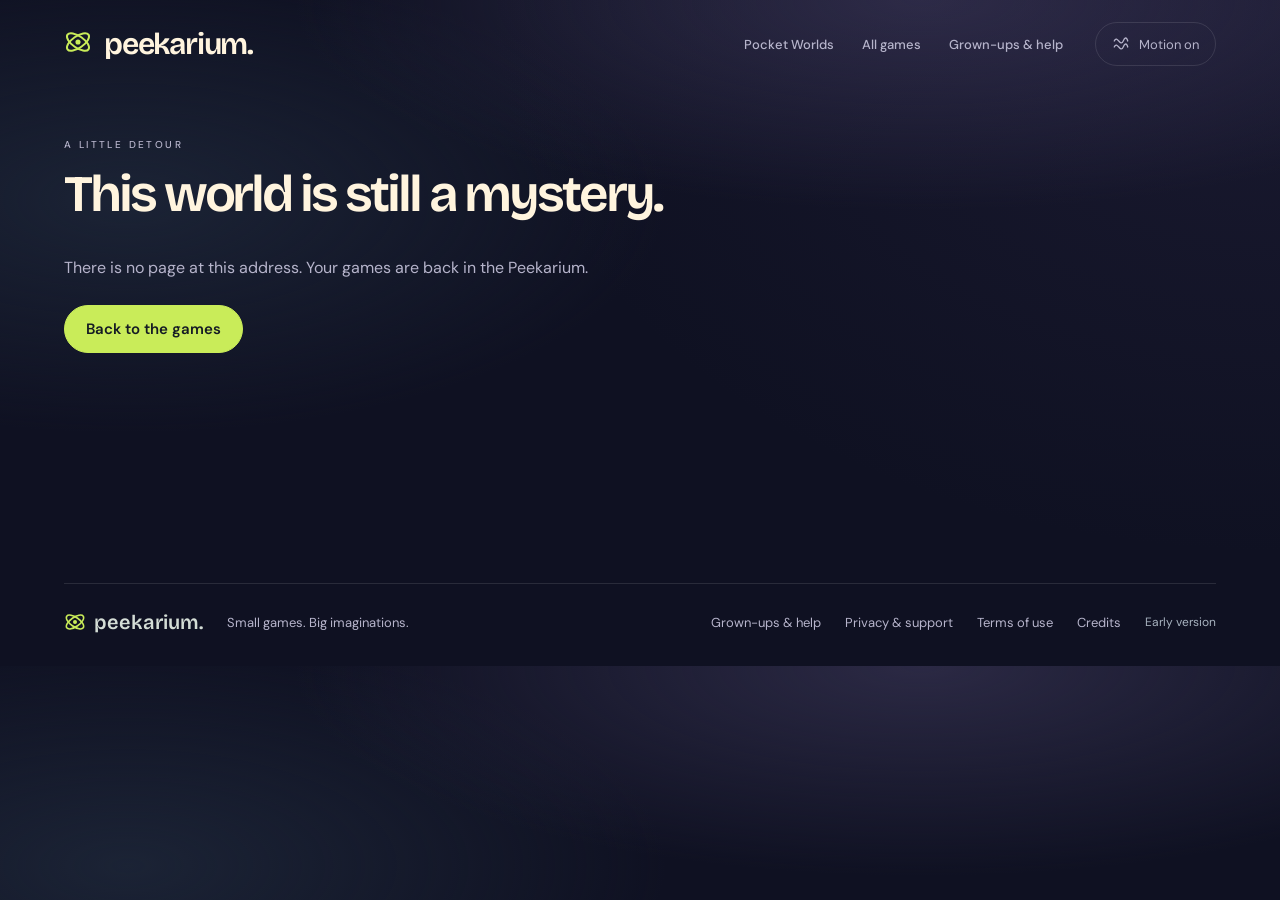
<file: index.html>
<!doctype html>
<html lang="en">
  <head>
    <meta charset="UTF-8" />
    <meta name="viewport" content="width=device-width, initial-scale=1.0" />
    <meta name="theme-color" content="#101325" />
    <meta name="description" content="Peek into tiny glass worlds, then dive right in. Explore My Aquarium, My Fuzzlet, Nail Salon, and DoodleBox." />
    <link rel="icon" href="/favicon.svg" type="image/svg+xml" />
    <title>Peekarium — Pocket Worlds</title>
    <script type="module" crossorigin src="/assets/index-DgMrVjwm.js"></script>
    <link rel="modulepreload" crossorigin href="/assets/rolldown-runtime-hePW80VL.js">
    <link rel="stylesheet" crossorigin href="/assets/index--xQRBGlF.css">
  </head>
  <body>
    <div id="root"><div class="pocket-page" data-world="nail-salon" style="--world-accent:#c8aff1"><header class="pocket-header"><span class="pocket-wordmark"><svg width="22" height="22" viewBox="0 0 24 24" fill="none" stroke="currentColor" stroke-width="1.7" stroke-linecap="round" stroke-linejoin="round" aria-hidden="true"><ellipse cx="12" cy="12" rx="11" ry="5" transform="rotate(-35 12 12)"></ellipse><ellipse cx="12" cy="12" rx="11" ry="5" transform="rotate(35 12 12)"></ellipse><circle cx="12" cy="12" r="2.2" fill="currentColor" stroke="none"></circle></svg>peekarium.</span><nav aria-label="Main navigation"><a href="/help/" aria-label="Grown-ups &amp; help"><span class="pocket-help-full">Grown-ups &amp; help</span><span class="pocket-help-short">Help</span></a><button disabled="" aria-pressed="false" aria-label="Turn sound on"><span aria-hidden="true">♪</span></button><button disabled="" aria-pressed="false" aria-label="Reduce decorative motion"><svg width="22" height="22" viewBox="0 0 24 24" fill="none" stroke="currentColor" stroke-width="1.7" stroke-linecap="round" stroke-linejoin="round" aria-hidden="true"><path d="M3 8c4-9 8 9 12 0s6 0 6 0M3 16c4-9 8 9 12 0s6 0 6 0"></path></svg></button><a class="pocket-list-link" href="/shelf/" aria-label="View as list"><svg width="22" height="22" viewBox="0 0 24 24" fill="none" stroke="currentColor" stroke-width="1.7" stroke-linecap="round" stroke-linejoin="round" aria-hidden="true"><path d="M3 3h7v7H3Zm11 0h7v7h-7ZM3 14h7v7H3Zm11 0h7v7h-7Z"></path></svg><span>View as list</span></a></nav></header><main class="pocket-main"><div class="pocket-intro"><p class="pocket-eyebrow">Pocket Worlds</p><h1>Pick a world. <span>Dive right in.</span></h1><p>Every globe holds a whole game. Peek inside, then jump in.</p></div><div class="pocket-stage"><div class="world-atmosphere" aria-hidden="true"><div class="world-orbit world-orbit-near"></div><div class="world-orbit world-orbit-far"></div><i style="left:12%;top:15%;--drift-delay:0s;--drift-duration:7s"></i><i style="left:35%;top:52%;--drift-delay:-1.7s;--drift-duration:8s"></i><i style="left:58%;top:17%;--drift-delay:-3.4s;--drift-duration:9s"></i><i style="left:81%;top:54%;--drift-delay:-5.1s;--drift-duration:10s"></i><i style="left:27%;top:19%;--drift-delay:-6.8s;--drift-duration:11s"></i><i style="left:50%;top:56%;--drift-delay:-8.5s;--drift-duration:7s"></i><i style="left:73%;top:21%;--drift-delay:-10.2s;--drift-duration:8s"></i><i style="left:19%;top:58%;--drift-delay:-11.9s;--drift-duration:9s"></i><i style="left:42%;top:23%;--drift-delay:-13.6s;--drift-duration:10s"></i><i style="left:65%;top:60%;--drift-delay:-15.299999999999999s;--drift-duration:11s"></i><i style="left:88%;top:25%;--drift-delay:-17s;--drift-duration:7s"></i><i style="left:34%;top:62%;--drift-delay:-18.7s;--drift-duration:8s"></i><i style="left:57%;top:27%;--drift-delay:-20.4s;--drift-duration:9s"></i><i style="left:80%;top:64%;--drift-delay:-22.099999999999998s;--drift-duration:10s"></i></div><div class="studio-floor" aria-hidden="true"><picture><source media="(max-width: 700px), (orientation: portrait)" srcSet="/worlds/reflections/nail-salon-mobile.webp"/><img src="/worlds/reflections/nail-salon.webp" alt="" width="1440" height="205"/></picture></div><picture class="pocket-poster"><source media="(max-width: 700px), (orientation: portrait)" srcSet="/worlds/posters/nail-salon-mobile.webp"/><img src="/worlds/posters/nail-salon.webp" alt="" width="1440" height="900" fetchPriority="high"/></picture></div><section id="world-picker" class="pocket-picker" aria-label="Choose and play a game"><p class="pocket-selected-tag">Today’s pick</p><div class="pocket-game-info"><div><h2>Nail Salon</h2><p class="pocket-hook">A dab of color. A lot of you.</p></div></div><div class="pocket-play-row"><a href="https://peekarium.com/NailSalon/" class="pocket-play" aria-label="Play Nail Salon" aria-busy="false"><svg width="22" height="22" viewBox="0 0 24 24" fill="none" stroke="currentColor" stroke-width="1.7" stroke-linecap="round" stroke-linejoin="round" aria-hidden="true"><path d="M9 5.5 19 12 9 18.5Z"></path></svg>Let’s dive in<span>↗</span></a><button class="pocket-favorite" disabled="" aria-pressed="false" aria-label="Add Nail Salon to favorites"><svg width="22" height="22" viewBox="0 0 24 24" fill="none" stroke="currentColor" stroke-width="1.7" stroke-linecap="round" stroke-linejoin="round" aria-hidden="true"><path d="M20.8 4.6a5.5 5.5 0 0 0-7.8 0L12 5.7l-1.1-1.1a5.5 5.5 0 0 0-7.8 7.8L12 21l8.8-8.6a5.5 5.5 0 0 0 0-7.8Z"></path></svg></button></div><label class="pocket-pagination"><span class="sr-only">Choose a world</span><input type="range" min="0" max="3" disabled="" aria-valuetext="Nail Salon, world 4 of 4" value="3"/><span class="pocket-dots" aria-hidden="true"><span class=""></span><span class=""></span><span class=""></span><span class="selected"></span></span></label><p class="pocket-gesture-hint"><span class="hint-touch">Swipe to see more worlds</span><span class="hint-pointer">Drag or press <kbd>←</kbd> <kbd>→</kbd> to explore</span></p></section></main></div></div>
  </body>
</html>
</file>
<file: assets/index--xQRBGlF.css>
@font-face{font-family:DM Sans;font-style:normal;font-weight:100 900;font-display:swap;src:url(/fonts/dm-sans.woff2)format("woff2")}@font-face{font-family:Space Grotesk;font-style:normal;font-weight:300 700;font-display:swap;src:url(/fonts/space-grotesk.woff2)format("woff2")}:root{color:#f4f5ef;font-synthesis:none;text-rendering:optimizelegibility;-webkit-font-smoothing:antialiased;--ink:#151d27;--surface:#1e2834;--border:#36424d;--text:#f4f5ef;--muted:#b1bdc7;--lime:#d2fc83;--radius-card:1.5rem;background:#151d27;font-family:DM Sans,Segoe UI,sans-serif}*{box-sizing:border-box}html{scroll-behavior:smooth;scroll-padding-top:1rem}body{min-width:320px;margin:0}button,a{-webkit-tap-highlight-color:transparent;touch-action:manipulation}button,input{font:inherit}button{cursor:pointer}a{color:inherit;text-decoration:none}button{color:inherit}button:disabled{cursor:default}img{max-width:100%;display:block}button,a{outline-offset:5px}button:focus-visible,a:focus-visible{outline:3px solid var(--lime)}.sr-only{clip:rect(0, 0, 0, 0);white-space:nowrap;border:0;width:1px;height:1px;margin:-1px;padding:0;position:absolute;overflow:hidden}.arcade-shell{max-width:1560px;margin:auto;padding:0 4rem;position:relative}.arcade-shell:before{content:"";z-index:-1;pointer-events:none;background:radial-gradient(at 100% 0,#31463d45,#0000 70%);width:50rem;max-width:100%;height:35rem;position:absolute;top:0;right:0}.skip-link{color:var(--ink);background:var(--lime);z-index:20;border-radius:.5rem;padding:1rem;position:fixed;top:-5rem;left:1rem}.skip-link:focus{top:1rem}.site-header{border-bottom:1px solid var(--border);align-items:center;gap:3rem;min-height:106px;display:flex}.wordmark{letter-spacing:-.1rem;align-items:center;gap:.7rem;font-family:Space Grotesk,Segoe UI,sans-serif;font-size:2rem;font-weight:700;line-height:1;display:flex}.brand-period{color:var(--lime);margin-left:-.65rem}.brand-orbit{color:var(--lime);margin-right:.1rem}.brand-orbit svg{stroke-width:1.25px;width:40px;height:40px}.main-nav{align-items:center;gap:2rem;margin-left:1.5rem;display:flex}.main-nav a,.main-nav button{color:var(--muted);white-space:nowrap;background:0 0;border:0;align-items:center;gap:.55rem;padding:.75rem 0;font-size:.95rem;font-weight:500;display:flex;position:relative}.main-nav .current,.main-nav a:hover,.main-nav button:hover{color:var(--text)}.main-nav .current:after{content:"";background:var(--lime);border-radius:3px;width:18px;height:3px;position:absolute;bottom:.05rem;left:0}.favorite-count{color:var(--muted);background:#303c45;border-radius:99px;padding:.13rem .4rem;font-size:.75rem}.motion-button{border:1px solid var(--border);color:#d1d8df;white-space:nowrap;background:#ffffff04;border-radius:99px;align-items:center;gap:.55rem;min-height:44px;margin-left:auto;padding:.6rem 1rem;font-size:.875rem;display:flex}.motion-button:hover{border-color:var(--lime);color:var(--lime)}.motion-button svg{width:18px}.page-intro{justify-content:space-between;align-items:center;gap:2rem;padding:2.75rem 0 2rem;display:flex}.section-kicker{color:var(--lime);letter-spacing:.04em;margin:0 0 .75rem;font-size:.875rem;font-weight:500}.little-spark{margin-right:.4rem;font-size:1.1rem;display:inline-block}h1,h2,h3{font-family:Space Grotesk,Segoe UI,sans-serif}.page-intro h1{letter-spacing:-.055em;margin:0;font-size:clamp(2.3rem,4.1vw,4rem);font-weight:600;line-height:1.1}.page-intro h1 span{color:var(--lime)}.intro-note{color:var(--muted);border-left:1px solid var(--border);margin:0;padding-left:1.5rem;font-size:.875rem;line-height:1.7}.intro-note strong{color:var(--text);font-weight:400}.library-toolbar{justify-content:space-between;align-items:center;gap:1rem;padding:0 0 1.5rem;display:flex}.category-filters{flex-wrap:wrap;align-items:center;gap:.5rem;display:flex}.category-filters button{color:var(--muted);background:0 0;border:1px solid #0000;border-radius:99px;align-items:center;gap:.45rem;min-height:44px;padding:.625rem 1rem;font-size:.875rem;font-weight:500;display:flex}.category-filters .selected{background:var(--lime);color:var(--ink)}.category-filters button:not(.selected):hover{color:var(--text);background:#25313c}.category-filters svg{width:16px;height:16px}.game-total{color:var(--muted);white-space:nowrap;font-size:.875rem}.featured-row{grid-template-columns:minmax(0,2.05fr) minmax(0,1fr);gap:1.5rem;margin-bottom:1.5rem;display:grid}.game-card{background:var(--surface);border-radius:var(--radius-card);border:1px solid #495563;min-width:0;transition:transform .25s,border-color .25s;overflow:hidden}.game-card:hover{border-color:#788c9a}.game-art{background:#89b2c1;position:relative;overflow:hidden}.art-link{aspect-ratio:1.7;display:block;position:relative;overflow:hidden}.art-link img{object-fit:cover;width:100%;height:100%;transition:transform .65s cubic-bezier(.2,.7,.3,1)}.rose .art-link{background:#fff6ee}.rose .art-link img{object-fit:contain}.art-link:hover img{transform:scale(1.035)}.art-link:focus-visible{outline-offset:-6px}.image-play{color:#fff;opacity:0;background:#151d27bb;border:1px solid #fff6;border-radius:50%;place-items:center;width:64px;height:64px;transition:opacity .2s,transform .2s;display:grid;position:absolute;top:50%;left:50%;transform:translate(-50%,-45%)}.image-play svg{fill:currentColor;width:30px;height:30px}.art-link:hover .image-play,.art-link:focus-visible .image-play{opacity:1;transform:translate(-50%,-50%)}.featured-badge{pointer-events:none;background:var(--lime);color:var(--ink);border-radius:99px;align-items:center;gap:.5rem;padding:.55rem .85rem;font-size:.75rem;font-weight:600;display:flex;position:absolute;top:1.25rem;left:1.25rem}.featured-badge svg{width:16px;height:16px}.favorite-button{color:#fff;background:#192333c9;border:1px solid #fff6;border-radius:50%;place-items:center;width:44px;height:44px;display:grid;position:absolute;top:1rem;right:1rem}.favorite-button:hover{background:var(--ink);border-color:var(--lime)}.favorite-button.is-favorite{color:var(--ink);background:var(--lime);border-color:var(--lime)}.is-favorite svg{fill:currentColor}.art-category{pointer-events:none;color:var(--text);background:#18212ee6;border:1px solid #fff3;border-radius:99px;padding:.35rem .7rem;font-size:.75rem;position:absolute;bottom:1rem;left:1rem}.game-content{justify-content:space-between;align-items:center;gap:1rem;padding:1.15rem 1.25rem;display:flex}.game-copy{min-width:0}.game-copy h3{letter-spacing:-.035em;margin:0 0 .35rem;font-size:1.3rem;font-weight:600}.game-copy h3 a:hover{color:var(--lime)}.game-copy p{color:var(--muted);margin:0;font-size:.875rem;line-height:1.5}.play-button{white-space:nowrap;border:1px solid #5a6571;border-radius:99px;justify-content:center;align-items:center;gap:.35rem;min-height:44px;padding:.6rem .9rem;font-size:.875rem;font-weight:600;transition:background .2s,color .2s;display:flex}.play-button:hover{background:var(--lime);color:var(--ink);border-color:var(--lime)}.play-button svg{fill:currentColor;stroke-width:0;width:18px;height:18px}.primary-button{color:var(--ink);background:var(--lime);border:1px solid var(--lime);border-radius:99px;justify-content:center;align-items:center;gap:.5rem;min-height:48px;padding:.7rem 1.3rem;font-size:.9375rem;font-weight:600;display:inline-flex}.primary-button:hover{background:#e3ffac;border-color:#e3ffac}.featured-card{border-color:#477586;position:relative}.featured-card .art-link{aspect-ratio:auto;height:340px}.featured-card .game-art:after{content:"";pointer-events:none;background:linear-gradient(#0000,#0e293594);position:absolute;inset:30% 0 0}.featured-card .favorite-button,.featured-card .featured-badge,.featured-card .art-category{z-index:1}.featured-card .game-content{background:#162c38;padding:1.25rem 1.5rem}.featured-card .game-copy h3{font-size:1.75rem}.featured-card .game-copy p{color:#bdd0d6;max-width:30rem;font-size:.9375rem}.featured-card .primary-button{align-self:center}.tiny-label{letter-spacing:.08em;text-transform:uppercase;font-size:.8125rem;font-weight:600}.game-grid{grid-template-columns:repeat(3,minmax(0,1fr));gap:1.5rem;display:grid}.game-grid:not(.with-feature){grid-template-columns:repeat(2,minmax(0,1fr))}.game-grid:not(.with-feature) .art-link{aspect-ratio:1.9}.bottom-note{color:var(--muted);border:1px dashed #46534d;border-radius:1rem;align-items:center;gap:1rem;margin:2rem 0;padding:1rem 1.25rem;display:flex}.mini-orbit{color:var(--lime);place-items:center;display:grid}.mini-orbit svg{width:28px;height:28px}.bottom-note p{margin:0;font-size:.9375rem}.note-pill{color:var(--lime);white-space:nowrap;margin-left:auto;font-size:.875rem}.site-footer{border-top:1px solid var(--border);color:var(--muted);flex-wrap:wrap;align-items:center;gap:1.5rem;padding:1.65rem 0 2rem;font-size:.8125rem;display:flex}.footer-brand{color:#d4ddd6;align-items:center;gap:.5rem;font-family:Space Grotesk,sans-serif;font-size:1.25rem;font-weight:600;display:flex}.footer-brand svg{width:22px;height:22px;color:var(--lime)}.site-footer p{margin:0 auto 0 0}.site-footer a:hover{color:var(--lime)}.footer-links{flex-wrap:wrap;gap:.5rem 1.5rem;display:flex}.working-title{color:#a7b2bf;font-size:.75rem}.empty-favorites{text-align:center;border:1px dashed var(--border);border-radius:var(--radius-card);padding:4rem 1rem}.empty-favorites>svg{color:var(--lime);width:40px;height:40px}.empty-favorites h3{font-size:1.6rem}.empty-favorites p{color:var(--muted);line-height:1.6}.storage-notice{color:#e3edbd;border:1px solid #d2fc8344;border-radius:.75rem;padding:1rem;font-size:.875rem}.help-content,.detail-content,.not-found{padding:3rem 0}.help-content>h1,.detail-content h1,.not-found h1{letter-spacing:-.05em;margin:.8rem 0 2rem;font-size:clamp(2.25rem,4vw,3.5rem);font-weight:500;line-height:1.1}.help-grid{grid-template-columns:repeat(2,minmax(0,1fr));gap:1.5rem;display:grid}.help-grid section{background:var(--surface);border:1px solid var(--border);border-radius:var(--radius-card);padding:2rem}.help-grid section>svg{color:var(--lime);width:32px;height:32px}.help-grid h2{letter-spacing:-.03em;font-size:1.5rem}.help-grid p,.detail-layout p,.not-found p{color:var(--muted);font-size:1rem;line-height:1.7}.prototype-note{color:var(--muted);margin:1.5rem 0;font-size:.875rem;line-height:1.6}.text-button{margin-top:.5rem}.back-link{min-height:44px;color:var(--lime);align-items:center;margin-bottom:1.5rem;font-size:.9375rem;display:inline-flex}.back-link:hover{text-decoration:underline}.detail-layout{grid-template-columns:minmax(0,1.2fr) minmax(0,1fr);gap:3rem;display:grid}.detail-image img{border-radius:var(--radius-card);border:1px solid var(--border);width:100%;height:auto}.detail-layout h2{margin:1.75rem 0 .5rem;font-size:1.25rem}.detail-layout h1{margin-bottom:1rem}.detail-layout a:not(.primary-button){color:var(--lime);text-decoration:underline}.detail-layout .primary-button{margin-bottom:.5rem}.not-found{min-height:55vh}@keyframes hello{0%,to{transform:rotate(0)scale(1)}20%,60%{transform:rotate(-8deg)scale(1.03)}40%,80%{transform:rotate(7deg)scale(.98)}}[data-paused=true] *,[data-paused=true] :before,[data-paused=true] :after{animation-play-state:paused!important}[data-motion=reduced] *,[data-motion=reduced] :before,[data-motion=reduced] :after{scroll-behavior:auto!important;transition:none!important;animation:none!important}[data-motion=reduced] .art-link:hover img{transform:none}@media (prefers-reduced-motion:reduce){html{scroll-behavior:auto}*,:before,:after{transition:none!important;animation:none!important}}@media (width>=1450px){.featured-card .art-link{height:380px}}@media (width<=1100px){.arcade-shell{padding:0 2rem}.site-header{gap:1.5rem}.main-nav{gap:1.5rem;margin-left:0}.game-content{gap:.5rem;padding:1rem}.game-copy p{font-size:.8125rem}.game-copy h3{font-size:1.2rem}.featured-card .art-link{height:305px}.featured-card .game-copy p{font-size:.875rem}.game-grid{gap:1rem}.game-grid .game-content{flex-wrap:wrap}.game-grid .play-button{margin-left:auto}.detail-layout{gap:2rem}}@media (width<=780px){.arcade-shell{padding:0 1.25rem}.site-header{flex-wrap:wrap;gap:1rem;min-height:auto;padding:1.2rem 0 .75rem}.wordmark{font-size:1.75rem}.brand-orbit svg{width:34px;height:34px}.main-nav{order:3;justify-content:flex-start;gap:1.75rem;width:100%}.motion-button{font-size:.8125rem}.main-nav a,.main-nav button{font-size:.875rem}.page-intro{padding:2rem 0 1.75rem}.page-intro h1{font-size:2.75rem}.intro-note{display:none}.section-kicker{font-size:.8125rem}.library-toolbar{flex-wrap:wrap;gap:.65rem;padding-bottom:1rem}.category-filters{gap:.25rem}.category-filters button{padding:.6rem .85rem;font-size:.8125rem}.game-total{margin-left:.25rem;font-size:.8125rem}.featured-row{grid-template-columns:1fr;gap:1rem}.featured-card .art-link{aspect-ratio:1.65;height:auto}.featured-card .game-content{padding:1.25rem}.featured-card .game-copy h3{font-size:1.5rem}.tiny-label{font-size:.75rem}.game-grid,.game-grid:not(.with-feature){grid-template-columns:repeat(2,minmax(0,1fr));gap:1rem}.game-grid .game-content{gap:.75rem}.game-grid.with-feature .game-card:last-child{grid-column:1/-1}.game-grid.with-feature .game-card:last-child .art-link{aspect-ratio:2.5}.game-grid.with-feature .game-card:last-child .game-content{flex-wrap:nowrap}.game-content .play-button{padding:.5rem .75rem}.bottom-note{gap:.75rem;margin:1.5rem 0;padding:1rem}.bottom-note p{font-size:.8125rem}.note-pill{display:none}.site-footer{gap:1rem;font-size:.8125rem}.working-title{width:100%}.help-content,.detail-content,.not-found{padding:2rem 0}.help-grid,.detail-layout{grid-template-columns:1fr;gap:1rem}.help-grid section{padding:1.5rem}}@media (width<=430px){.arcade-shell{padding:0 1rem}.main-nav{gap:1.25rem}.main-nav a,.main-nav button{font-size:.8125rem}.main-nav .favorite-count{padding:.1rem .3rem}.motion-button{padding:.5rem .75rem}.page-intro h1{font-size:2.5rem}.category-filters button{padding:.5rem .65rem}.featured-card .game-content{flex-wrap:wrap;align-items:flex-start;gap:.9rem}.featured-card .game-copy p{font-size:.875rem}.featured-card .primary-button{margin-left:auto}.game-grid,.game-grid:not(.with-feature){gap:.75rem}.game-grid .game-copy h3{font-size:1.075rem}.game-grid .game-copy p{font-size:.8125rem}.game-grid .game-content{padding:.875rem}.game-grid .game-art .favorite-button{top:.5rem;right:.5rem}.game-grid .art-category{display:none}.featured-badge{padding:.45rem .65rem;font-size:.75rem;top:.75rem;left:.75rem}.featured-card .favorite-button{top:.75rem;right:.75rem}}.pointer-effects{pointer-events:none;z-index:30;width:100vw;height:100vh;position:fixed;inset:0}.pointer-lens{mix-blend-mode:difference;pointer-events:none;z-index:35;opacity:0;background:#fff;border-radius:50%;width:150px;height:150px;position:fixed;top:0;left:0;box-shadow:0 0 0 1px #ffffff70}.pointer-lens[hidden]{display:none}[data-reactive]{transform:scale(var(--toy-scale,1)) rotate(var(--toy-tilt,0deg));transition:transform .24s cubic-bezier(.2,.8,.2,1.4)}.curiosity-letter{transform-origin:bottom;transition:transform .25s cubic-bezier(.2,.8,.2,1.6);display:inline-block}.curiosity-letter:hover{color:#ffb99c;transform:translateY(-9px)rotate(-9deg)scale(1.15)}.page-intro h1>span{white-space:nowrap;display:inline-block}.play-toolbar{background:#1c2a25;border:1px dashed #576d59;border-radius:.75rem;justify-content:space-between;align-items:center;gap:1.5rem;margin-bottom:2rem;padding:1rem 1.25rem;display:flex}.play-toolbar strong{color:var(--lime);font-family:Space Grotesk,sans-serif;font-size:1rem;display:block}.play-toolbar p{color:#bdcdbf;margin:.3rem 0 0;font-size:.8125rem;line-height:1.5}.mood-buttons{flex-wrap:wrap;gap:.4rem;display:flex}.mood-buttons button{color:#e0e9dc;background:#15221b;border:1px solid #53635c;border-radius:.5rem;min-height:44px;padding:.6rem .8rem;font-size:.8125rem;position:relative}.mood-buttons button[aria-pressed=true]{background:var(--lime);border-color:var(--lime);color:var(--ink);box-shadow:3px 3px #758e48}.mood-buttons button:active{transform:translateY(2px)}.game-card{position:relative;overflow:visible;box-shadow:0 7px #0c131b}.game-art{border-radius:var(--radius-card) var(--radius-card) 0 0}.game-content{border-radius:0 0 var(--radius-card) var(--radius-card)}.game-grip{color:#293023;z-index:3;cursor:grab;touch-action:none;background:#eee6c4;border:1px solid #c1bd98;border-radius:.2rem;align-items:center;gap:.25rem;min-height:44px;padding:.4rem .65rem;font-size:.75rem;display:flex;position:absolute;top:-.75rem;left:50%;transform:translate(-50%)rotate(-3deg);box-shadow:0 2px #1b212a66}.game-grip span:first-child{font-size:1.4rem;line-height:1}.game-grip:active{cursor:grabbing}.game-card[data-crumpled=true] .game-art{animation:.65s both scrunch}.hoop-tab{z-index:45;color:#34362b;letter-spacing:.06em;background:#eed8bd;border:1px solid #9d7962;border-radius:.3rem .3rem .65rem .65rem;align-items:center;gap:.75rem;min-height:44px;padding:.5rem .75rem;font-size:.625rem;font-weight:700;display:flex;position:fixed;top:8px;right:12px;box-shadow:0 4px #79664e}.hoop-tab output{border-left:1px solid #a18a6a;padding-left:.6rem;font-family:Space Grotesk,sans-serif;font-size:1rem}.hoop-tab:hover{background:#ffedce}.hoop-tab:focus-visible{outline-color:#e8a373}.corner-hoop{z-index:39;pointer-events:none;width:220px;height:310px;position:fixed;top:0;right:12px}.corner-hoop[hidden]{display:none}.hoop-assembly{transform-origin:80% 0;width:200px;height:220px;animation:.55s cubic-bezier(.2,.9,.35,1.2) both hoop-drop;position:absolute;top:0;right:0}.hoop-bracket{background:#25392e;border:5px solid #879b8d;border-top:0;border-radius:0 0 8px 8px;width:23px;height:76px;position:absolute;top:0;right:17px;transform:skew(-13deg);box-shadow:4px 0 #101d17}.hoop-cable{background:#bdc1a7;width:3px;height:75px;position:absolute;top:24px;transform:rotate(10deg);box-shadow:2px 0 #263b28}.hoop-cable.left{left:21px}.hoop-cable.right{right:24px}.hoop-board{background:linear-gradient(125deg,#e9f9e899 0%,#547464b8 48%,#1e362de6 100%);border:5px solid #b9cfc3;border-radius:7px;width:180px;height:113px;position:absolute;top:69px;right:2px;transform:rotate(-4deg);box-shadow:6px 6px #17281f,inset 0 0 0 2px #e7eee866,0 9px 20px #0004}.hoop-board:after{content:"";background:#fff8;width:6px;height:80px;position:absolute;top:7px;left:12px;transform:skew(-25deg)}.hoop-board span{border:3px solid #fff8e2;width:68px;height:49px;position:absolute;bottom:8px;left:51px}.hoop-board b{color:#fffbe8;letter-spacing:.07em;text-align:right;font-size:6px;line-height:1.5;position:absolute;top:8px;right:9px}.hoop-rim{z-index:3;background:#17261d9c;border:5px solid #e3834c;border-bottom-color:#9b412c;border-radius:50%;width:111px;height:22px;position:absolute;top:169px;left:57px;box-shadow:0 3px #723526}.hoop-net{fill:none;stroke:#fbf4d7;stroke-width:2px;filter:drop-shadow(1px 3px 1px #07140b);transform-origin:top;width:107px;height:73px;position:absolute;top:182px;left:58px}.corner-hoop[data-phase=scored] .hoop-net{animation:.7s net-swish}.hoop-controls{pointer-events:auto;background:#17261eef;border:1px solid #526454;border-radius:.5rem;width:188px;padding:.6rem;position:absolute;top:258px;right:5px;box-shadow:0 5px 15px #0004}.toss-button{color:#223323;background:#d2fc83;border:1px solid #a1bc76;border-radius:.3rem;justify-content:space-between;align-items:center;gap:1rem;width:100%;min-height:44px;padding:.5rem .65rem;font-size:.75rem;font-weight:600;display:flex}.toss-button:hover{background:#e9ffbc}.toss-button:disabled{opacity:.7}.toss-message{color:#e4e9d4;margin:.5rem 0 0;font-size:.6875rem;line-height:1.45}.paper-ball{z-index:40;pointer-events:none;filter:drop-shadow(2px 5px 3px #0005);will-change:transform;width:42px;height:42px;position:fixed;top:0;left:0}.paper-ball[hidden]{display:none}@keyframes hoop-drop{0%{transform:translateY(-270px)rotate(12deg)}70%{transform:translateY(7px)rotate(-4deg)}to{transform:translateY(0)rotate(0)}}@keyframes net-swish{25%{transform:scale(.85,1.25)rotate(9deg)}60%{transform:scale(1.12,.9)rotate(-5deg)}}.reset-toys{min-height:44px;color:var(--lime);background:#222f23;border:1px solid #63725d;border-radius:.4rem;align-items:center;gap:.8rem;margin-left:auto;padding:.5rem .85rem;font-size:.8125rem;display:flex}.reset-toys:hover{background:#3a5030}.filtered-toys{display:block}@keyframes scrunch{0%,to{transform:scale(1)rotate(0)}25%{border-radius:50%;transform:scale(.78,.5)rotate(-7deg)}48%{opacity:.3;transform:scale(.08)rotate(35deg)}65%{transform:scale(.7,.85)rotate(-3deg)}}@media (width<=780px){.site-header{padding-top:4rem}.bottom-note{flex-wrap:wrap}.reset-toys{margin:.25rem 0 0 2.5rem}}.wordmark:hover .brand-orbit{transform:rotate(35deg)}.brand-orbit{transition:transform .4s cubic-bezier(.2,.8,.2,1.6)}.game-library{position:relative}.resident-strip{color:#b8c5b8;border-bottom:1px dotted #4e6253;justify-content:space-between;align-items:center;gap:1rem;margin-bottom:.75rem;padding:0 0 .85rem;font-size:.8125rem;display:flex}.resident-strip>span{align-items:center;gap:.5rem;display:inline-flex}.resident-strip svg{width:18px;color:var(--lime)}.find-pick{color:#e8ecd8;background:#29332b;border:1px solid #5c6a50;border-radius:.3rem;align-items:center;gap:.5rem;min-height:44px;padding:.5rem .8rem;font-size:.8125rem;display:inline-flex;transform:rotate(-1deg)}.find-pick strong{color:var(--lime);font-weight:500}.find-pick:hover{background:#34492e;transform:rotate(1deg)translateY(-2px)}.site-header{padding-top:1rem}.library-toolbar{padding-bottom:5.2rem}.featured-row{margin-bottom:5.5rem}.game-grid{row-gap:5.5rem}.daily-pick{z-index:1;background:var(--lime);color:var(--ink);border:1px solid #e9ffc9;border-radius:.35rem;padding:.4rem .6rem;font-size:.6875rem;font-weight:600;position:absolute;bottom:1rem;right:1rem;transform:rotate(2deg)}.game-card[data-daily-pick=true]{border-color:#b0d86b}.creature-traveler{z-index:6;pointer-events:none;will-change:transform;width:130px;height:105px;position:absolute;top:0;left:0}.creature-traveler.walking{transition:transform 1.3s cubic-bezier(.3,.05,.25,1)}.creature-traveler[data-ready=false]{visibility:hidden}.creature-traveler .creature-button{pointer-events:auto;cursor:pointer;background:0 0;border:0;border-radius:40% 40% 0 0;width:126px;min-width:44px;max-width:none;height:80px;margin:0;padding:0;display:block;position:relative;overflow:hidden}.creature-traveler .creature-body{width:126px;height:126px;transform:rotate(var(--gaze,0deg));transform-origin:50% 78%;transition:transform .3s;display:block}.creature-rig{filter:drop-shadow(0 4px 7px #a6dc7333);width:126px;height:126px;display:block;overflow:visible}.creature-traveler.walking .creature-button{pointer-events:none;animation:.32s ease-in-out 4 creature-hop;overflow:visible}.creature-traveler.hello .creature-button{overflow:visible}.creature-traveler.celebrate .creature-button{animation:.38s ease-in-out 4 creature-hop;overflow:visible}.creature-traveler .creature-message{letter-spacing:0;color:#223122;text-align:center;z-index:2;background:#effbd9;border:1px solid #9dab83;border-radius:.8rem .8rem .8rem .2rem;width:190px;min-height:0;margin:0;padding:.65rem .85rem;font-family:DM Sans,sans-serif;font-size:.8125rem;font-weight:500;line-height:1.35;display:none;position:absolute;top:-21px;left:65px;transform:translate(-50%);box-shadow:0 3px #131c2455}.creature-traveler .creature-message.speaking{display:block}.creature-shadow{background:#90be5326;border-radius:50%;width:85px;height:8px;position:absolute;bottom:18px;left:20px}.creature-pointer{color:var(--lime);opacity:0;font-size:1.4rem;position:absolute;top:52px;right:0;transform:rotate(15deg)}.creature-traveler[data-pointing=true] .creature-pointer{opacity:1}.creature-traveler:hover .creature-body{filter:brightness(1.08)}.creature-traveler .creature-button:focus-visible{outline-color:var(--lime);outline-offset:2px}@keyframes creature-hop{0%,to{transform:translateY(0)scale(1.03,.96)}50%{transform:translateY(-18px)scale(.95,1.06)rotate(-4deg)}}[data-motion=reduced] [data-reactive],[data-motion=reduced] .curiosity-letter:hover{transform:none}@media (width<=780px){.play-toolbar{flex-direction:column;align-items:flex-start;gap:.8rem;margin-bottom:1.5rem;padding:1rem}.mood-buttons{width:100%}.mood-buttons button{flex:1}.resident-strip{flex-direction:column;align-items:flex-start;gap:.5rem;margin-bottom:.75rem;padding-bottom:.75rem}.find-pick{max-width:100%;font-size:.75rem}.library-toolbar{padding-bottom:5rem}.featured-row{margin-bottom:5.5rem}.game-grid{row-gap:5.5rem}.daily-pick{padding:.3rem .4rem;font-size:.625rem;bottom:.6rem;right:.6rem}}.jelly-torso{transform-origin:250px 412px;animation:2.6s ease-in-out infinite jelly-idle}.jelly-arm.left{transform-origin:158px 295px;animation:2.7s ease-in-out infinite arm-dangle}.jelly-arm.right{transform-origin:370px 295px;animation:3.1s ease-in-out infinite reverse arm-dangle}.jelly-antenna.left{transform-origin:191px 147px;animation:2.3s ease-in-out infinite antenna-wobble}.jelly-antenna.right{transform-origin:277px 135px;animation:2.9s ease-in-out infinite reverse antenna-wobble}.jelly-foot.left{transform-origin:198px 410px}.jelly-foot.right{transform-origin:300px 410px}.jelly-blink{opacity:0;animation:4.9s linear infinite jelly-blink}.walking .jelly-torso,.world-walker[data-walking=true] .jelly-torso{animation:.34s ease-in-out infinite jelly-bound}.walking .jelly-foot,.world-walker[data-walking=true] .jelly-foot{animation:.34s ease-in-out infinite jelly-step}.walking .jelly-foot.right,.world-walker[data-walking=true] .jelly-foot.right{animation-delay:-.17s}.walking .jelly-antenna,.world-walker[data-walking=true] .jelly-antenna{animation-duration:.34s}.hello .jelly-torso,.celebrate .jelly-torso{animation:.65s ease-in-out infinite jelly-squish}.hello .jelly-arm.right,.celebrate .jelly-arm.right{animation:.32s ease-in-out infinite jelly-wave}.celebrate .jelly-arm.left{animation:.32s ease-in-out infinite reverse jelly-wave}.creature-traveler.walking .creature-shadow{animation:.32s ease-in-out infinite shadow-bound}@keyframes jelly-idle{0%,to{transform:scale(1.035,.97)rotate(-2deg)}50%{transform:scale(.97,1.04)rotate(2deg)}}@keyframes jelly-bound{0%,to{transform:scale(1.16,.83)rotate(-3deg)}46%{transform:translateY(-18px)scale(.88,1.13)rotate(3deg)}}@keyframes jelly-squish{0%,to{transform:scale(1)}25%{transform:scale(1.2,.78)rotate(-5deg)}55%{transform:scale(.86,1.13)rotate(4deg)}78%{transform:scale(1.08,.91)}}@keyframes arm-dangle{50%{transform:rotate(9deg)translateY(3px)}}@keyframes antenna-wobble{50%{transform:rotate(10deg)scaleY(.94)}}@keyframes jelly-step{50%{transform:translateY(-16px)rotate(13deg)}}@keyframes jelly-wave{50%{transform:rotate(-33deg)}}@keyframes jelly-blink{0%,44%,48%,to{opacity:0}45%,47%{opacity:1}}@keyframes shadow-bound{50%{opacity:.45;transform:scale(.7)}}.world-shortcut{min-height:44px;color:var(--lime);background:0 0;border:0;border-bottom:1px dashed #91a26f;align-items:center;gap:.5rem;margin-left:auto;padding:.5rem;font-size:.8125rem;display:inline-flex}.world-shortcut:hover{color:#f1ffd6;transform:rotate(-2deg)}.world-invitation{color:#2d3b31;background:#e6e1bd;border:1px solid #acaa82;border-radius:.3rem 1.5rem;min-height:436px;padding:1.5rem;position:relative;overflow:hidden;box-shadow:0 7px #72755d}.world-invitation:before{content:"";background:#f3ebccbb;border:1px solid #c4c4a085;width:75px;height:18px;position:absolute;top:0;left:38%;transform:rotate(-4deg)}.world-invitation>.tiny-label{margin:.1rem 0 .75rem;font-size:.625rem}.world-invitation h2{letter-spacing:-.05em;margin:0;font-size:clamp(1.75rem,2.5vw,2.4rem);line-height:1.02}.world-invitation h2 em{color:#657c43;font-style:normal}.world-miniature{pointer-events:none;height:255px;position:absolute;top:87px;left:-3%;right:-3%;transform:rotate(-5deg)}.world-art{width:100%;height:100%;display:block}.world-invitation>p:not(.tiny-label){font-size:.8125rem;line-height:1.5;position:absolute;bottom:74px;left:1.5rem}.world-enter{color:#eafbce;background:#314c34;border:1px solid #647f47;border-radius:.4rem;justify-content:space-between;align-items:center;min-height:44px;padding:.75rem;font-size:.8125rem;font-weight:600;display:flex;position:absolute;bottom:1.5rem;left:1.5rem;right:1.5rem}.world-enter:hover{background:#49663c}.world-enter:focus-visible{outline-color:#2d4531}.invitation-stamp{text-align:center;letter-spacing:.06em;color:#5d7043;border:1px dashed #768257;border-radius:50%;place-items:center;width:69px;height:69px;font-size:.6rem;font-weight:700;display:grid;position:absolute;top:36px;right:18px;transform:rotate(12deg)}.world-clouds{animation:12s ease-in-out infinite alternate park-clouds}.world-fish{animation:3s ease-in-out infinite park-fish}.world-fountain{transform-origin:502px 214px;animation:2s ease-in-out infinite park-fountain}@keyframes park-clouds{to{transform:translate(18px)}}@keyframes park-fish{50%{transform:translate(24px,40px)}}@keyframes park-fountain{50%{transform:translate(502px,214px)scaleY(.93)}}@media (width<=1100px){.library-toolbar{flex-wrap:wrap}.world-shortcut{margin-left:0}.world-invitation{padding:1.25rem}.world-invitation>.tiny-label{max-width:120px}.invitation-stamp{width:58px;height:58px;font-size:.5rem;top:51px;right:10px}}@media (width<=780px){.site-header{padding-top:4rem}.world-invitation{min-height:400px}.world-miniature{height:195px;top:105px}.world-invitation>p:not(.tiny-label){font-size:.75rem;bottom:70px}.world-invitation h2{font-size:2rem}.invitation-stamp{top:26px;right:22px}.world-invitation .world-miniature .world-clouds{animation:none}}@font-face{font-family:Bricolage Grotesque;font-style:normal;font-weight:200 800;font-display:swap;src:url(/fonts/bricolage-grotesque.woff2)format("woff2")}.pocket-page{--pocket-ink:#101325;--pocket-text:#fff4de;--pocket-muted:#b6b4cb;min-height:100svh;color:var(--pocket-text);isolation:isolate;background:radial-gradient(at 52% 43%,#242338 0,#141626 43%,#0d1020 85%);position:relative;overflow:hidden}.pocket-page:before{content:"";background:radial-gradient(ellipse, color-mix(in srgb, var(--world-accent) 8%, transparent), transparent 70%);pointer-events:none;width:60%;height:50%;transition:background .6s;position:absolute;top:18%;left:20%}.pocket-stage:after{content:"";z-index:1;pointer-events:none;background:linear-gradient(90deg,#0d1020b8,#0000 37%),linear-gradient(#0d102080,#0000 28% 73%,#0d10205c);position:absolute;inset:0}.pocket-header{z-index:2;justify-content:space-between;align-items:center;height:88px;padding:0 4.5vw;display:flex;position:relative}.pocket-wordmark{align-items:center;gap:12px;font:650 30px Bricolage Grotesque,sans-serif;display:flex}.pocket-wordmark svg{color:#c9ec59;width:28px;height:28px}.pocket-header nav{align-items:center;gap:8px;display:flex}.pocket-help-short{display:none}.pocket-header a,.pocket-header button{min-width:44px;min-height:44px;color:var(--pocket-muted);background:0 0;border:0;justify-content:center;align-items:center;gap:8px;padding:8px 12px;font-size:13px;display:inline-flex}.pocket-header a:hover,.pocket-header button:hover{color:var(--pocket-text)}.pocket-header button[aria-pressed=true]{color:#c9ec59}.pocket-header button span{font-size:24px}.pocket-header .pocket-list-link{border-left:1px solid #ffffff1a;margin-left:12px;padding-left:24px}.pocket-main{pointer-events:none;height:calc(100svh - 88px);min-height:620px;display:grid;position:relative}.pocket-intro{text-align:left;z-index:2;pointer-events:none;width:420px;padding:0;position:absolute;top:38px;left:4.5vw}.pocket-eyebrow{text-transform:uppercase;letter-spacing:.24em;color:#c9ec59;margin:0 0 12px;font-size:10px}.pocket-intro h1{letter-spacing:-.065em;margin:0;font:650 clamp(32px,4.1vw,62px)/1.04 Bricolage Grotesque,sans-serif}.pocket-intro h1 span{color:var(--world-accent);transition:color .6s;display:block}.pocket-intro>p:last-child{max-width:300px;color:var(--pocket-muted);margin:14px 0 0;font-size:14px;line-height:1.5}.pocket-stage{z-index:0;pointer-events:auto;touch-action:pan-y;cursor:grab;position:fixed;inset:0;overflow:hidden}.pocket-stage:active{cursor:grabbing}.world-atmosphere{pointer-events:none;background:radial-gradient(ellipse at 52% 70%, color-mix(in srgb, var(--world-accent) 9%, transparent), transparent 48%);position:absolute;inset:0}.world-orbit{border:1px solid color-mix(in srgb, var(--world-accent) 15%, transparent);border-radius:50%;width:min(75vw,1080px);height:39%;position:absolute;top:57%;left:50%;transform:translate(-50%,-50%)rotate(-12deg)}.world-orbit-far{border-style:dashed;border-color:#d4d1ed12;width:min(67vw,980px);height:62%;transform:translate(-50%,-50%)rotate(17deg)}.world-atmosphere>i{background:var(--world-accent);width:3px;height:3px;box-shadow:0 0 9px color-mix(in srgb, var(--world-accent) 55%, transparent);opacity:.35;animation:world-drift var(--drift-duration) ease-in-out var(--drift-delay) infinite alternate;border-radius:50%;position:absolute}@keyframes world-drift{0%{opacity:.15;transform:translateY(9px)}to{opacity:.65;transform:translate(8px,-12px)}}.world-labels>span{z-index:2;color:var(--pocket-text);-webkit-backdrop-filter:blur(6px);backdrop-filter:blur(6px);white-space:nowrap;pointer-events:none;opacity:0;background:#101325cc;border:1px solid #ffffff26;border-radius:999px;padding:6px 12px;font-size:12px;transition:opacity .18s;position:absolute;top:0;left:0}.world-labels>span[data-showing=true]{opacity:1}.guide-note-anchor{z-index:2;pointer-events:none;position:absolute;top:0;left:0}.guide-touch-target{pointer-events:auto;cursor:pointer;background:0 0;border:0;border-radius:45%;width:134px;height:156px;position:absolute;transform:translate(-50%,-50%)}.guide-touch-target:hover{background:radial-gradient(#c9ec5912,#0000 65%)}.guide-note{width:156px;left:var(--bubble-left,-232px);color:#28331d;background:#f6f0d3;border:1px solid #d7e39b;border-radius:18px;padding:12px 14px;font-size:12px;line-height:1.45;animation:5s both guide-whisper;position:absolute;bottom:24px;box-shadow:0 8px 30px #00000025}.guide-note:after{content:"";background:#f6f0d3;border-bottom:1px solid #d7e39b;border-right:1px solid #d7e39b;width:12px;height:12px;position:absolute;bottom:18px;right:-7px;transform:rotate(-45deg)}.guide-note-anchor[data-wandering=true] .guide-note{visibility:hidden}.guide-note[data-dozing]{text-align:center;letter-spacing:.08em;width:auto;min-width:64px;font-style:italic;animation:3.2s ease-in-out infinite guide-doze}@keyframes guide-doze{0%,to{opacity:.6;transform:translateY(0)}50%{opacity:1;transform:translateY(-4px)}}@keyframes guide-whisper{0%{opacity:0;transform:translate(5px,5px)scale(.95)}12%,80%{opacity:1;transform:translate(0)scale(1)}to{opacity:0;transform:translateY(-4px)}}.pocket-poster,.pocket-canvas{display:block;position:absolute;inset:0}.studio-floor{height:26svh;transform:translateY(var(--floor-y,76svh));pointer-events:none;opacity:.25;transition:opacity .3s;position:absolute;top:0;left:0;right:0;-webkit-mask-image:linear-gradient(#0000,#000 12px 65%,#0000);mask-image:linear-gradient(#0000,#000 12px 65%,#0000)}.studio-floor img{width:auto;max-width:none;height:22.8svh;position:absolute;left:50%;transform:translate(-50%)}.studio-floor:before{content:"";left:var(--pool-x,65%);background:radial-gradient(ellipse, color-mix(in srgb, var(--world-accent) 45%, transparent), transparent 70%);width:min(36vw,600px);height:32px;position:absolute;top:-14px;transform:translate(-50%)}.pocket-page[data-diving=true] .studio-floor{opacity:0}.pocket-poster{pointer-events:none;transition:opacity .5s}.pocket-poster img{width:auto;max-width:none;height:100%;display:block;position:absolute;left:50%;transform:translate(-50%)}.pocket-poster.is-live{opacity:0}.pocket-canvas{animation:.6s both world-arrival}.pocket-canvas canvas{touch-action:pan-y;display:block}@keyframes world-arrival{0%{opacity:0}to{opacity:1}}.world-loading{color:#b6b4cb;white-space:nowrap;align-items:center;gap:8px;font-size:10px;display:flex;position:absolute;bottom:24px;left:50%;transform:translate(-50%)}.world-loading>span{background:#c9ec59;border-radius:50%;width:6px;height:6px;display:block}.pocket-picker{text-align:left;z-index:2;pointer-events:auto;width:380px;padding:0;scroll-margin-top:12px;position:absolute;bottom:42px;left:4.5vw}.pocket-selected-tag{color:var(--world-accent);letter-spacing:.15em;text-transform:uppercase;margin:0 0 8px;font-size:10px}.pocket-game-info{justify-content:flex-start;align-items:center;gap:16px;min-height:74px;display:flex}.pocket-preview{object-fit:cover;background:#211d35;border:1px solid #ffffff30;border-radius:8px;flex:none;width:132px;height:74px;position:relative;overflow:hidden}.pocket-preview img,.pocket-preview video{object-fit:cover;width:100%;height:100%;position:absolute;inset:0}.pocket-preview img{z-index:1;transition:opacity .2s}.pocket-preview[data-playing=true] img{opacity:0}.pocket-picker h2{letter-spacing:-.04em;margin:0;font:600 clamp(25px,2.6vw,36px)/1.08 Bricolage Grotesque,sans-serif}.pocket-hook{color:var(--pocket-muted);margin:8px 0 0;font-size:13px}.pocket-play-row{justify-content:flex-start;gap:12px;margin-top:16px;display:flex}.pocket-play{background:var(--world-accent);color:#151b24;border-radius:999px;align-items:center;gap:12px;min-height:50px;padding:12px 24px;font-size:14px;font-weight:650;transition:transform .2s,filter .2s;display:inline-flex}.pocket-play:hover{filter:brightness(1.08);transform:translateY(-2px)}.pocket-play svg{width:17px;height:17px}.pocket-play>span{margin-left:20px;font-size:20px;font-weight:400}.pocket-favorite{color:var(--pocket-text);background:#ffffff04;border:1px solid #ffffff24;border-radius:50%;place-items:center;width:50px;height:50px;display:grid}.pocket-favorite[aria-pressed=true]{color:var(--world-accent);background:color-mix(in srgb, var(--world-accent) 10%, transparent)}.pocket-favorite[aria-pressed=true] svg{fill:currentColor;animation:.4s ease-out favorite-pop}@keyframes favorite-pop{0%,to{transform:scale(1)}45%{transform:scale(1.3)rotate(-10deg)}}.pocket-favorite:hover{border-color:var(--world-accent)}.pocket-play:active{transform:translateY(1px)scale(.98)}.pocket-play>span{transition:transform .2s}.pocket-play:hover>span{transform:translate(2px,-2px)}.pocket-pagination{width:144px;height:44px;margin:4px 0 0;display:block;position:relative}.pocket-pagination input{opacity:.001;cursor:pointer;z-index:1;width:100%;height:100%;margin:0;position:absolute;inset:0}.pocket-dots{pointer-events:none;justify-content:space-between;align-items:center;display:flex;position:absolute;inset:0 16px}.pocket-dots span{background:#77738d;border-radius:50%;width:6px;height:6px;transition:width .3s,background .3s}.pocket-dots span.selected{background:var(--world-accent);border-radius:8px;width:24px}.pocket-pagination:focus-within{outline-offset:2px;border-radius:100px;outline:2px solid #fff4de}.pocket-gesture-hint{letter-spacing:.03em;color:#b6b4cb;margin:0;font-size:10px}.pocket-gesture-hint kbd{min-width:18px;height:18px;font:inherit;color:var(--pocket-text);border:1px solid #ffffff2e;border-bottom-width:2px;border-radius:5px;place-items:center;margin:0 1px;font-size:10px;display:inline-grid}.hint-touch{display:none}@media (hover:none) and (pointer:coarse){.hint-touch{display:inline}.hint-pointer{display:none}}.pocket-storage{color:#e5c899;max-width:480px;margin:8px auto;font-size:12px}.pocket-dive-fill{background:var(--entry-color);opacity:0;z-index:10;pointer-events:none;position:fixed;inset:0}.pocket-page[data-diving=true] .pocket-dive-fill{animation:1.55s cubic-bezier(.4,0,.2,1) forwards pocket-dive}.pocket-dive-fill:before{content:"";opacity:0;background:radial-gradient(at 65%,#fff9dc,#0000 65%);position:absolute;inset:0}.pocket-page[data-diving=true][data-motion=full] .pocket-dive-fill:before{animation:1.55s ease-out forwards glass-flash}@keyframes glass-flash{0%,35%,to{opacity:0}56%{opacity:.7}}@keyframes pocket-dive{0%,50%{opacity:0}to{opacity:1}}.pocket-page[data-motion=reduced][data-diving=true] .pocket-dive-fill{animation:.2s linear forwards pocket-dive}.pocket-page[data-motion=reduced] *,.pocket-page[data-paused=true] *{animation-play-state:paused}.pocket-page[data-motion=reduced][data-diving=true] .pocket-dive-fill{animation-play-state:running}.pocket-page[data-motion=reduced] .world-atmosphere>i,.pocket-page[data-motion=reduced] .pocket-favorite svg{animation:none}.pocket-page[data-motion=reduced] *,.pocket-page[data-motion=reduced] :before,.pocket-page[data-motion=reduced] :after{transition:none}.pocket-page :focus-visible{outline-offset:4px;outline:2px solid #fff4de}.device-check{z-index:12;color:#fff4de;background:#101325f5;border:1px solid #7d7894;border-radius:12px;max-width:280px;padding:10px 14px;font-size:12px;position:fixed;bottom:12px;right:12px}.device-check summary{cursor:pointer;min-height:24px}.device-check p{margin:10px 0;line-height:1.5}.device-check button{color:#101325;background:#c9ec59;border:0;border-radius:8px;min-height:44px;padding:8px 14px}@media (width<=700px),(orientation:portrait){.studio-floor{height:30svh;transform:translateY(var(--floor-y,calc(50svh + min(20svh, 43vw))))}.studio-floor img{width:min(100vw,46.2085svh);height:auto}.studio-floor:before{width:72vw}.pocket-poster img{object-fit:contain;width:100%;position:static;transform:none}.pocket-stage:after{background:linear-gradient(#0d10209c,#0000 30% 65%,#0d1020b8)}.world-orbit{width:110%;height:36%}.world-orbit-far{width:100%;height:58%}.guide-note{width:clamp(78px,25vw,98px);right:auto;left:var(--bubble-left,-50px);font-size:11px;bottom:42px}.guide-note:after{bottom:-7px;right:14px;transform:rotate(45deg)}.guide-touch-target{width:80px;height:104px}.pocket-header{height:72px;padding:0 20px}.pocket-wordmark{gap:8px;font-size:26px}.pocket-header nav{gap:0}.pocket-header a,.pocket-header button{padding:8px}.pocket-header nav>a:first-child{text-align:center;max-width:68px;font-size:11px;line-height:1.2}.pocket-help-full{display:none}.pocket-help-short{display:inline}.pocket-header .pocket-list-link{margin-left:0;padding-left:12px}.pocket-list-link span{display:none}.pocket-main{height:calc(100svh - 72px);min-height:660px}.pocket-intro{text-align:center;width:auto;top:16px;left:24px;right:24px}.pocket-intro h1{text-wrap:balance;font-size:33px}.pocket-intro h1 span{display:inline}.pocket-intro>p:last-child{max-width:none;font-size:12px}.pocket-picker{text-align:center;width:auto;bottom:20px;left:20px;right:20px}.pocket-game-info,.pocket-play-row{justify-content:center}.pocket-pagination{margin-left:auto;margin-right:auto}.pocket-game-info{min-height:68px}.pocket-preview{width:112px;height:63px}.pocket-hook{font-size:12px}.pocket-gesture-hint{font-size:9px}}@media (width>=701px) and (width<=1100px) and (orientation:landscape){.pocket-picker{width:300px}.pocket-intro{width:240px}.pocket-intro h1{font-size:36px}.pocket-intro>p:last-child{max-width:180px}.pocket-picker h2{font-size:28px}.pocket-preview{width:104px;height:58px}}.pocket-page[data-diving=true] .pocket-header,.pocket-page[data-diving=true] .pocket-intro,.pocket-page[data-diving=true] .pocket-picker{opacity:0;pointer-events:none;transform:translateY(8px)}.pocket-header,.pocket-intro,.pocket-picker{transition:opacity .2s,transform .2s}@media (width<=359px){.pocket-header{padding:0 12px}.pocket-wordmark{font-size:22px}.pocket-wordmark svg{display:none}.pocket-intro h1{font-size:31px}.pocket-preview{display:none}}@media (height<=650px) and (width>=701px){.pocket-header{height:64px}.pocket-intro h1{font-size:36px}.pocket-intro>p:last-child{display:none}}.arcade-shell{--surface:#191a2e;--surface-raised:#1f2036;--border:#ffffff1c;--text:#fff4de;--muted:#b6b4cb;--ink:#101325;--lime:#c9ec59;--radius-card:24px;color:var(--text);isolation:isolate}:root:has(.arcade-shell){background:radial-gradient(70% 45% at 72% 0,#2b2944 0,#0000 70%),radial-gradient(60% 50% at 10% 30%,#1b2335 0,#0000 70%),#0f1122}body:has(.arcade-shell){background:radial-gradient(70% 45% at 72% 0,#2b2944 0,#0000 70%),radial-gradient(60% 50% at 10% 30%,#1b2335 0,#0000 70%),#0f1122}.arcade-shell:before{background:radial-gradient(at 100% 0,#3a335a40,#0000 70%)}.arcade-shell h1,.arcade-shell h2,.arcade-shell h3,.arcade-shell .wordmark,.arcade-shell .footer-brand{font-family:Bricolage Grotesque,DM Sans,sans-serif}.world-miniature img{object-fit:contain;width:100%;height:100%}.arcade-shell .site-header{border-bottom:0;gap:2rem;min-height:88px;padding-top:0}@media (width>=781px){.arcade-shell .site-header:has(~main .game-library){padding-right:150px}}.arcade-shell .wordmark{letter-spacing:-.04em;gap:12px;font-size:30px;font-weight:650}.arcade-shell .brand-orbit{color:var(--lime);margin:0}.arcade-shell .brand-orbit svg{stroke-width:1.7px;width:28px;height:28px}.arcade-shell .main-nav{gap:1.75rem;margin-left:auto}.arcade-shell .main-nav a,.arcade-shell .main-nav button{color:var(--muted);font-size:13px}.arcade-shell .main-nav .current,.arcade-shell .main-nav a:hover,.arcade-shell .main-nav button:hover{color:var(--text)}.arcade-shell .main-nav .current:after{background:var(--lime);width:14px;left:50%;transform:translate(-50%)}.arcade-shell .favorite-count{background:#ffffff14}.arcade-shell .motion-button{border-color:var(--border);color:var(--muted);background:0 0;margin-left:0;font-size:13px}.arcade-shell .motion-button:hover{border-color:var(--lime);color:var(--lime)}.arcade-shell .section-kicker{text-transform:uppercase;letter-spacing:.24em;font-size:10px;font-weight:500}.arcade-shell .page-intro h1,.arcade-shell .help-content>h1,.arcade-shell .detail-content h1,.arcade-shell .not-found h1{letter-spacing:-.06em;font-weight:650}.arcade-shell .page-intro h1>span{color:var(--lime)}.arcade-shell .intro-note{border-left-color:var(--border)}.arcade-shell .play-toolbar{border:1px solid var(--border);background:#ffffff06;border-radius:18px;padding:.75rem .85rem .75rem 1.1rem}.arcade-shell .play-toolbar strong{color:var(--lime);font-family:Bricolage Grotesque,sans-serif;font-weight:600}.arcade-shell .play-toolbar p{color:var(--muted)}.arcade-shell .mood-buttons button{border-color:var(--border);color:var(--muted);background:0 0;border-radius:999px;padding:.5rem .9rem}.arcade-shell .mood-buttons button:hover{color:var(--text);border-color:#ffffff40}.arcade-shell .mood-buttons button[aria-pressed=true]{background:var(--lime);border-color:var(--lime);color:var(--ink);box-shadow:none}.arcade-shell .resident-strip{border-bottom:1px solid var(--border);color:var(--muted)}.arcade-shell .find-pick{border-color:var(--border);background:#ffffff08;border-radius:999px;transform:none}.arcade-shell .find-pick:hover{background:#ffffff12;transform:translateY(-1px)}.arcade-shell .category-filters .selected{background:var(--lime)}.arcade-shell .category-filters button:not(.selected):hover{background:#ffffff10}.arcade-shell .world-shortcut{border-bottom-color:#c9ec5966}.arcade-shell .game-card{border:1px solid var(--border);background:var(--surface);transition:transform .25s,border-color .25s,box-shadow .25s;box-shadow:0 18px 40px #05060f66}.arcade-shell .game-card:hover,.arcade-shell .game-card:focus-within{border-color:color-mix(in srgb, var(--card-accent,var(--lime)) 55%, transparent);box-shadow:0 18px 40px #05060f66, 0 0 0 1px color-mix(in srgb, var(--card-accent,var(--lime)) 25%, transparent), 0 10px 60px color-mix(in srgb, var(--card-accent,var(--lime)) 14%, transparent)}.arcade-shell .ocean{--card-accent:#6de0d1}.arcade-shell .peach{--card-accent:#f4b97b}.arcade-shell .lilac{--card-accent:#f58bb9}.arcade-shell .rose{--card-accent:#c8aff1}.arcade-shell .featured-card{border-color:color-mix(in srgb, var(--card-accent) 40%, transparent)}.arcade-shell .featured-card .game-content{background:var(--surface-raised)}.arcade-shell .featured-card .game-art:after{background:linear-gradient(#0000,#0f112299)}.arcade-shell .featured-card .game-copy p{color:var(--muted)}.arcade-shell .featured-badge,.arcade-shell .daily-pick{background:var(--lime);border:0;border-radius:999px;transform:none}.arcade-shell .game-card[data-daily-pick=true]{border-color:color-mix(in srgb, var(--lime) 45%, transparent)}.arcade-shell .art-category{border-color:var(--border);background:#0f1122cc}.arcade-shell .favorite-button{background:#0f1122b3;border-color:#ffffff40}.arcade-shell .favorite-button.is-favorite{background:var(--card-accent,var(--lime));border-color:var(--card-accent,var(--lime))}.arcade-shell .play-button{border-color:#ffffff2e}.arcade-shell .play-button:hover,.arcade-shell .primary-button{background:var(--card-accent,var(--lime));border-color:var(--card-accent,var(--lime));color:#151b24}.arcade-shell .primary-button:hover{filter:brightness(1.08)}.arcade-shell .game-copy h3 a:hover{color:var(--card-accent,var(--lime))}.arcade-shell .game-grip{opacity:.5;transition:opacity .2s,transform .2s;transform:translate(-50%)rotate(-3deg)scale(.92)}.arcade-shell .game-card:hover .game-grip,.arcade-shell .game-grip:focus-visible,.arcade-shell .game-grip:active{opacity:1;transform:translate(-50%)rotate(-3deg)scale(1)}.arcade-shell .world-invitation{color:var(--text);background:radial-gradient(ellipse at 60% 55%, #2c2b48 0, transparent 70%), var(--surface);border:1px solid var(--border);border-radius:var(--radius-card);box-shadow:0 18px 40px #05060f66}.arcade-shell .world-invitation:before{display:none}.arcade-shell .world-invitation>.tiny-label{color:var(--lime);letter-spacing:.2em}.arcade-shell .world-invitation h2 em{color:var(--lime)}.arcade-shell .world-miniature{transform:none}.arcade-shell .world-invitation>p:not(.tiny-label){color:var(--muted)}.arcade-shell .world-enter{color:var(--ink);background:var(--lime);border:0;border-radius:999px;padding:.75rem 1.1rem}.arcade-shell .world-enter:hover{background:#d8f57c}.arcade-shell .invitation-stamp{color:#c9ec59aa;border-color:#c9ec5966}.arcade-shell .bottom-note{border:1px solid var(--border);background:#ffffff05;border-radius:18px}.arcade-shell .reset-toys{border-color:var(--border);background:0 0;border-radius:999px}.arcade-shell .reset-toys:hover{background:#ffffff10}.arcade-shell .site-footer{border-top-color:var(--border)}.arcade-shell .footer-brand svg,.arcade-shell .mini-orbit{color:var(--lime)}.arcade-shell .detail-image img{border-color:var(--border);box-shadow:0 24px 60px #05060f80}.arcade-shell .detail-layout a:not(.primary-button),.arcade-shell .back-link{color:var(--card-accent,var(--lime))}.arcade-shell .help-grid section{background:var(--surface);border-color:var(--border)}.arcade-shell .help-grid section>svg{color:var(--lime)}.arcade-shell .help-grid p a,.arcade-shell .prototype-note a{color:var(--lime);text-underline-offset:.2em;text-decoration:underline}.arcade-shell .credit-list{margin:1rem 0;padding:0;list-style:none}.arcade-shell .credit-list li{border-bottom:1px solid var(--border);justify-content:space-between;gap:1rem;padding:.45rem 0;font-size:.9375rem;display:flex}.arcade-shell .credit-list a{color:var(--text);overflow-wrap:anywhere}.arcade-shell .credit-list a:hover{color:var(--lime)}.arcade-shell .credit-list span{color:var(--muted);text-align:right;white-space:nowrap}.arcade-shell .privacy-lead{max-width:44rem;color:var(--text);margin:-.75rem 0 2rem;font-size:1.125rem;line-height:1.6}@media (width<=780px){.arcade-shell .site-header{min-height:auto;padding-top:4rem}.arcade-shell .main-nav{margin-left:0}.arcade-shell .wordmark{font-size:26px}}@media (width<=430px){.arcade-shell .main-nav{flex-wrap:wrap;gap:0 1.1rem}}.arcade-shell .moving-card{background:var(--surface);border:1px solid var(--border);border-radius:var(--radius-card);max-width:44rem;margin-bottom:1.5rem;padding:2rem}.arcade-shell .moving-card>svg{color:var(--lime);width:32px;height:32px}.arcade-shell .moving-card p,.arcade-shell .moving-steps{color:var(--muted);line-height:1.7}.arcade-shell .moving-steps{padding-left:1.25rem}.arcade-shell .moving-actions{flex-wrap:wrap;gap:.75rem;margin:1.25rem 0 .5rem;display:flex}.arcade-shell .secondary-button{border:1px solid var(--border);min-height:48px;color:var(--text,#fff);font:inherit;cursor:pointer;background:0 0;border-radius:99px;justify-content:center;align-items:center;padding:.7rem 1.3rem;font-size:.9375rem;font-weight:600;display:inline-flex}.arcade-shell .secondary-button:hover{border-color:var(--lime)}.arcade-shell .moving-card button:disabled{opacity:.5;cursor:wait}.arcade-shell .moving-link{box-sizing:border-box;resize:vertical;width:100%;color:var(--muted);border:1px solid var(--border);word-break:break-all;background:#0d1220;border-radius:.75rem;padding:.75rem;font:.8125rem/1.5 ui-monospace,monospace}.arcade-shell .moving-note{min-height:1.4em;font-size:.875rem}.arcade-shell .moving-warning{color:#ffd27a}
</file>
